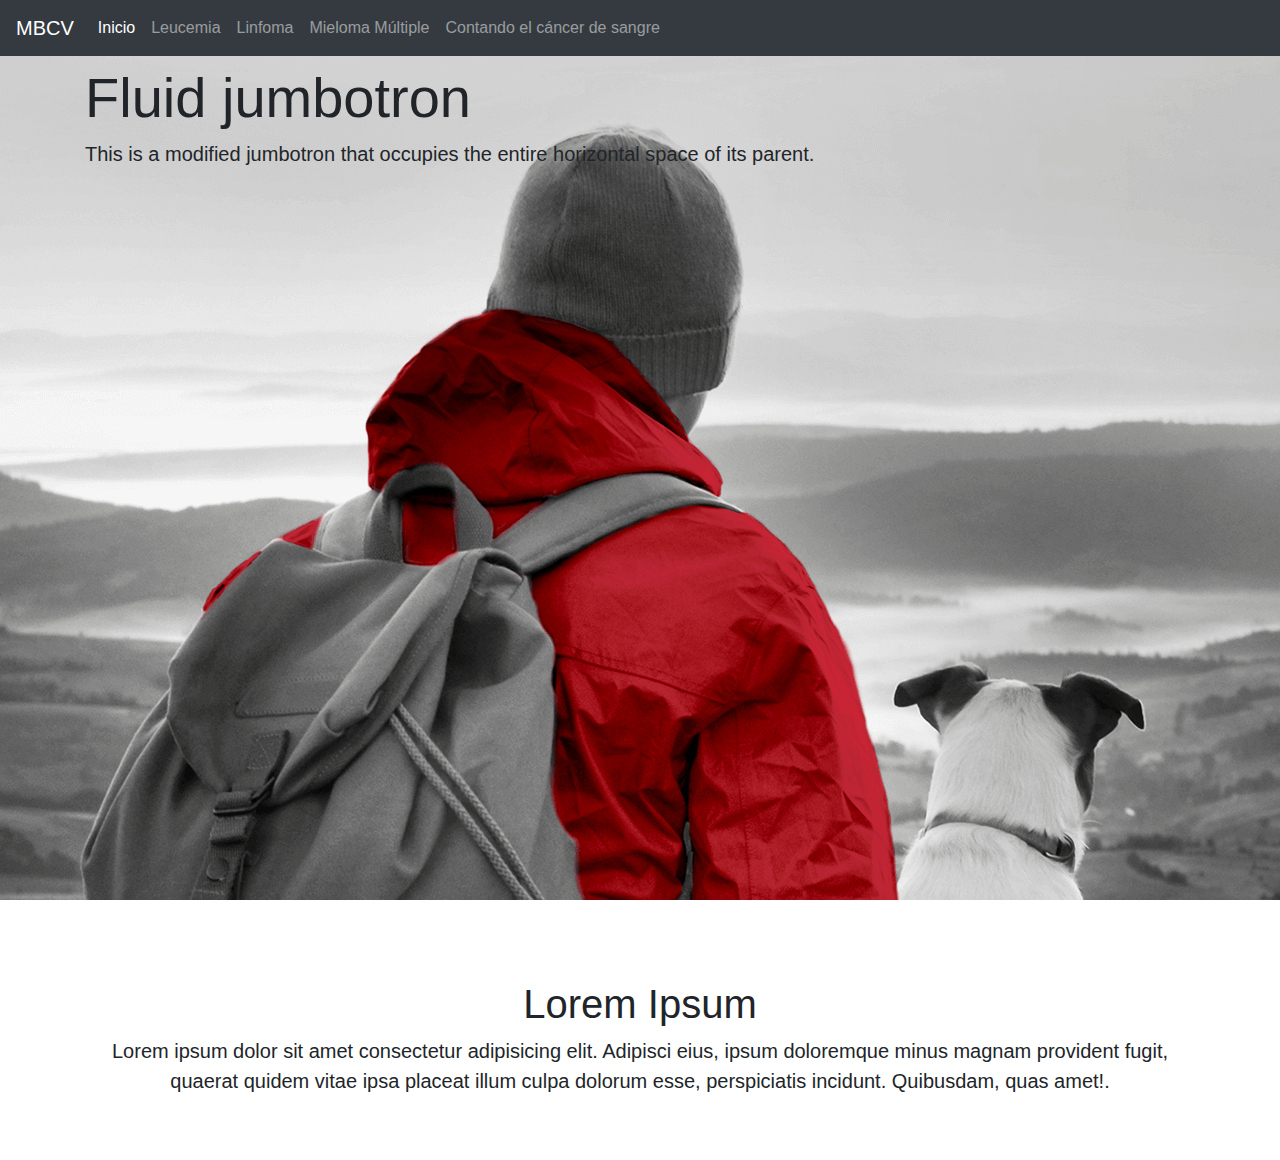
<file: index.html>
<!DOCTYPE html>
<html lang="en">

<head>
    <meta charset="UTF-8">
    <meta http-equiv="X-UA-Compatible" content="IE=edge">
    <meta name="viewport" content="width=device-width, initial-scale=1.0">
    <title>TEST</title>
    <link rel="stylesheet" href="./css/bootstrap.min.css">
    <link rel="stylesheet" href="./css/template.css">
    <script src="./js/custom.js"></script>

</head>

<body>

    <nav class="navbar navbar-expand-md navbar-dark bg-dark fixed-top">
        <a class="navbar-brand" href="/">MBCV</a>
        <button class="navbar-toggler" type="button" data-toggle="collapse" data-target="#navbarsExampleDefault"
            aria-controls="navbarsExampleDefault" aria-expanded="false" aria-label="Toggle navigation">
            <span class="navbar-toggler-icon"></span>
        </button>

        <div class="collapse navbar-collapse" id="navbarsExampleDefault">
            <ul class="navbar-nav mr-auto">
                <li class="nav-item active">
                    <a class="nav-link" href="/">Inicio <span class="sr-only">(current)</span></a>
                </li>
                <li class="nav-item">
                    <a class="nav-link" href="leucemia.html">Leucemia</a>
                </li>
                <li class="nav-item">
                    <a class="nav-link" href="linfoma.html">Linfoma</a>
                </li>
                <li class="nav-item">
                    <a class="nav-link" href="mieloma.html">Mieloma Múltiple</a>
                </li>
                <li class="nav-item">
                    <a class="nav-link" href="contando.html">Contando el cáncer de sangre</a>
                </li>
                <!--li class="nav-item">
                    <a class="nav-link disabled" href="/" tabindex="-1" aria-disabled="true">Disabled</a>
                </li>
                <li class="nav-item dropdown">
                    <a class="nav-link dropdown-toggle" href="/" id="dropdown01" data-toggle="dropdown"
                        aria-haspopup="true" aria-expanded="false">Dropdown</a>
                    <div class="dropdown-menu" aria-labelledby="dropdown01">
                        <a class="dropdown-item" href="/">Action</a>
                        <a class="dropdown-item" href="/">Another action</a>
                        <a class="dropdown-item" href="/">Something else here</a>
                    </div>
                </li-->
            </ul>
        </div>
    </nav>
    <div class="jumbotron jumbotron-fluid hero1">
        <div class="container">
            <h1 class="display-4">Fluid jumbotron</h1>
            <p class="lead">This is a modified jumbotron that occupies the entire horizontal space of its parent.</p>
        </div>
    </div>
    <main role="main" class="container">

        <div class="starter-template">
            <h1>Lorem Ipsum</h1>
            <p class="lead">Lorem ipsum dolor sit amet consectetur adipisicing elit. Adipisci eius, ipsum doloremque minus magnam provident fugit, quaerat quidem vitae ipsa placeat illum culpa dolorum esse, perspiciatis incidunt. Quibusdam, quas amet!.</p>
        </div>

    </main><!-- /.container -->

    <script src="./js/jquery-3.5.1.slim.min.js"
        integrity="sha384-DfXdz2htPH0lsSSs5nCTpuj/zy4C+OGpamoFVy38MVBnE+IbbVYUew+OrCXaRkfj" crossorigin="anonymous">
    </script>
    <script src="./js/bootstrap.bundle.min.js"></script>
    <!-- Start of  Zendesk Widget script -->
    <script id="ze-snippet" src="https://static.zdassets.com/ekr/snippet.js?key=015c16f2-a52c-48b1-9510-e8197ef739d6">
    </script>
    <!-- End of  Zendesk Widget script -->
</body>

</html>
</file>
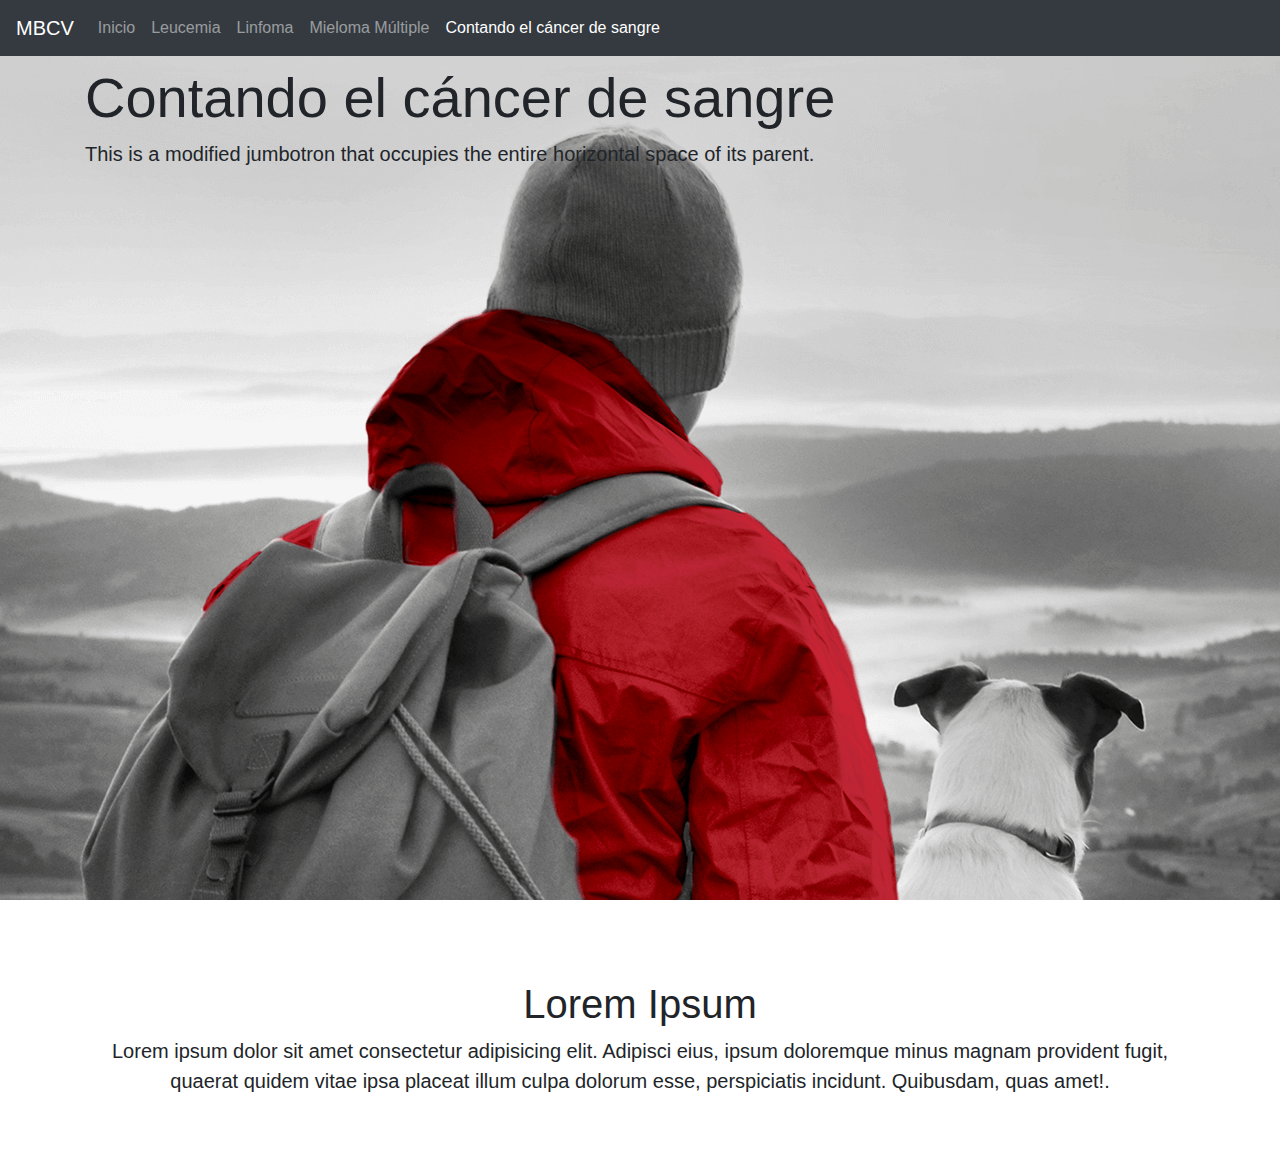
<file: contando.html>
<!DOCTYPE html>
<html lang="en">

<head>
    <meta charset="UTF-8">
    <meta http-equiv="X-UA-Compatible" content="IE=edge">
    <meta name="viewport" content="width=device-width, initial-scale=1.0">
    <title>TEST</title>
    <link rel="stylesheet" href="./css/bootstrap.min.css">
    <link rel="stylesheet" href="./css/template.css">
    <script src="./js/custom.js"></script>

</head>

<body>

    <nav class="navbar navbar-expand-md navbar-dark bg-dark fixed-top">
        <a class="navbar-brand" href="/">MBCV</a>
        <button class="navbar-toggler" type="button" data-toggle="collapse" data-target="#navbarsExampleDefault"
            aria-controls="navbarsExampleDefault" aria-expanded="false" aria-label="Toggle navigation">
            <span class="navbar-toggler-icon"></span>
        </button>

        <div class="collapse navbar-collapse" id="navbarsExampleDefault">
            <ul class="navbar-nav mr-auto">
                <li class="nav-item">
                    <a class="nav-link" href="/">Inicio </a>
                </li>
                <li class="nav-item">
                    <a class="nav-link" href="leucemia.html">Leucemia</a>
                </li>
                <li class="nav-item">
                    <a class="nav-link" href="linfoma.html">Linfoma</a>
                </li>
                <li class="nav-item">
                    <a class="nav-link" href="mieloma.html">Mieloma Múltiple</a>
                </li>
                <li class="nav-item  active">
                    <a class="nav-link" href="contando.html">Contando el cáncer de sangre </a>
                </li>
                <!--li class="nav-item">
                    <a class="nav-link disabled" href="/" tabindex="-1" aria-disabled="true">Disabled</a>
                </li>
                <li class="nav-item dropdown">
                    <a class="nav-link dropdown-toggle" href="/" id="dropdown01" data-toggle="dropdown"
                        aria-haspopup="true" aria-expanded="false">Dropdown</a>
                    <div class="dropdown-menu" aria-labelledby="dropdown01">
                        <a class="dropdown-item" href="/">Action</a>
                        <a class="dropdown-item" href="/">Another action</a>
                        <a class="dropdown-item" href="/">Something else here</a>
                    </div>
                </li-->
            </ul>
        </div>
    </nav>
    <div class="jumbotron jumbotron-fluid hero1">
        <div class="container">
            <h1 class="display-4">Contando el cáncer de sangre</h1>
            <p class="lead">This is a modified jumbotron that occupies the entire horizontal space of its parent.</p>
        </div>
    </div>
    <main role="main" class="container">

        <div class="starter-template">
            <h1>Lorem Ipsum</h1>
            <p class="lead">Lorem ipsum dolor sit amet consectetur adipisicing elit. Adipisci eius, ipsum doloremque minus magnam provident fugit, quaerat quidem vitae ipsa placeat illum culpa dolorum esse, perspiciatis incidunt. Quibusdam, quas amet!.</p>
        </div>

    </main><!-- /.container -->

    <script src="./js/jquery-3.5.1.slim.min.js"
        integrity="sha384-DfXdz2htPH0lsSSs5nCTpuj/zy4C+OGpamoFVy38MVBnE+IbbVYUew+OrCXaRkfj" crossorigin="anonymous">
    </script>
    <script src="./js/bootstrap.bundle.min.js"></script>
    <!-- Start of  Zendesk Widget script -->
    <script id="ze-snippet" src="https://static.zdassets.com/ekr/snippet.js?key=015c16f2-a52c-48b1-9510-e8197ef739d6">
    </script>
    <!-- End of  Zendesk Widget script -->
</body>

</html>
</file>
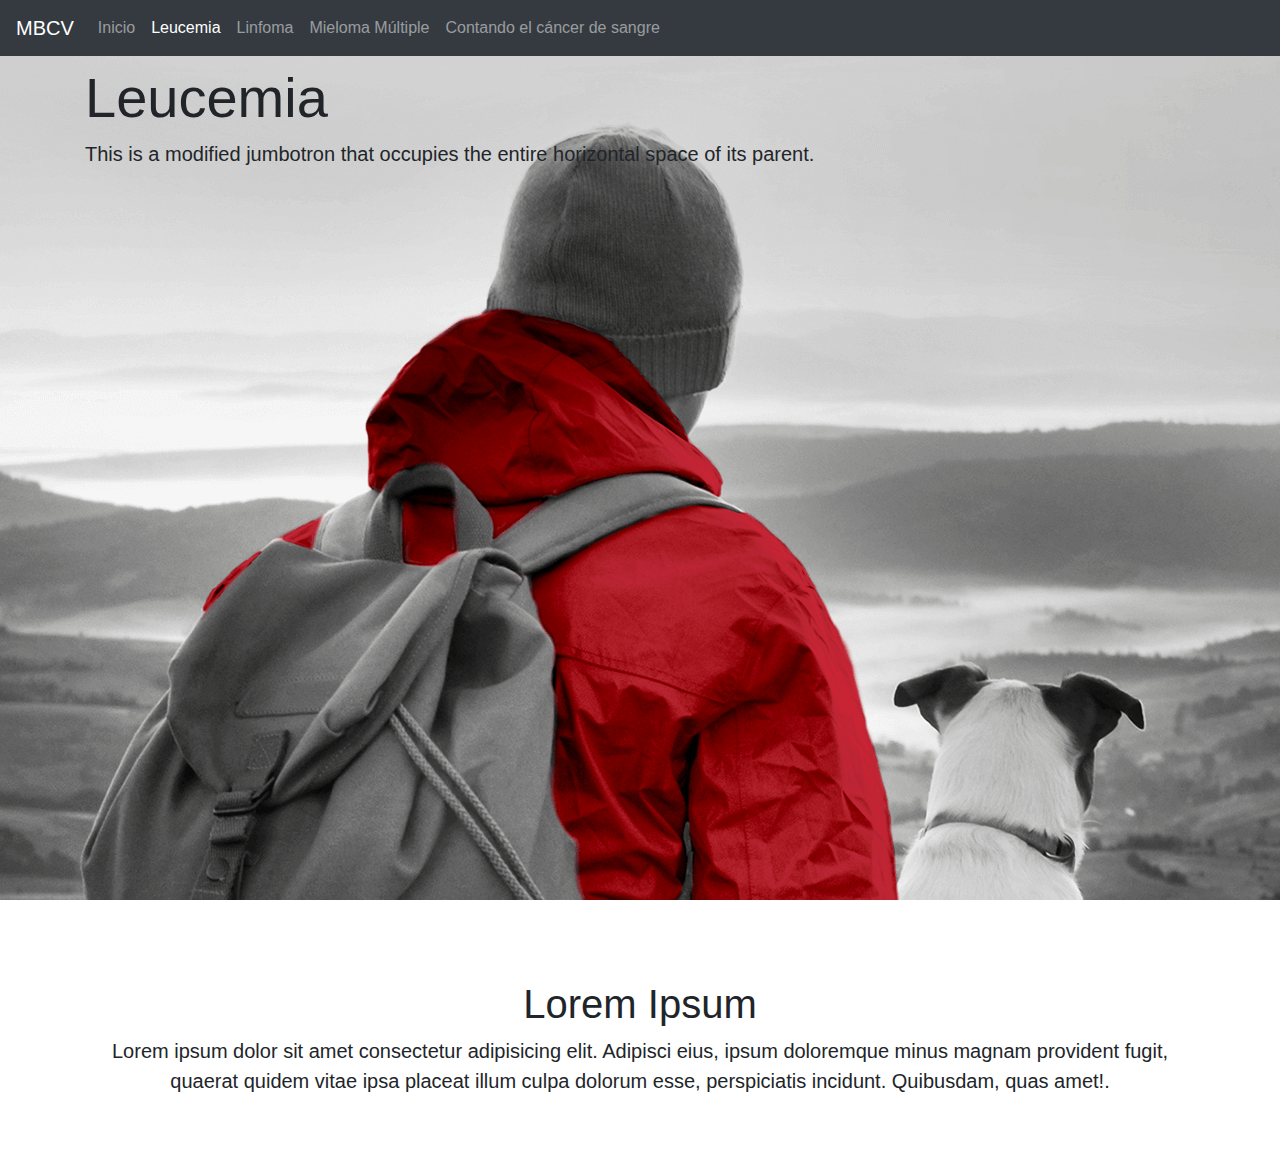
<file: leucemia.html>
<!DOCTYPE html>
<html lang="en">

<head>
    <meta charset="UTF-8">
    <meta http-equiv="X-UA-Compatible" content="IE=edge">
    <meta name="viewport" content="width=device-width, initial-scale=1.0">
    <title>TEST</title>
    <link rel="stylesheet" href="./css/bootstrap.min.css">
    <link rel="stylesheet" href="./css/template.css">
    <script src="./js/custom.js"></script>

</head>

<body>

    <nav class="navbar navbar-expand-md navbar-dark bg-dark fixed-top">
        <a class="navbar-brand" href="/">MBCV</a>
        <button class="navbar-toggler" type="button" data-toggle="collapse" data-target="#navbarsExampleDefault"
            aria-controls="navbarsExampleDefault" aria-expanded="false" aria-label="Toggle navigation">
            <span class="navbar-toggler-icon"></span>
        </button>

        <div class="collapse navbar-collapse" id="navbarsExampleDefault">
            <ul class="navbar-nav mr-auto">
                <li class="nav-item">
                    <a class="nav-link" href="/">Inicio <span class="sr-only">(current)</span></a>
                </li>
                <li class="nav-item  active">
                    <a class="nav-link" href="leucemia.html">Leucemia</a>
                </li>
                <li class="nav-item">
                    <a class="nav-link" href="linfoma.html">Linfoma</a>
                </li>
                <li class="nav-item">
                    <a class="nav-link" href="mieloma.html">Mieloma Múltiple</a>
                </li>
                <li class="nav-item">
                    <a class="nav-link" href="contando.html">Contando el cáncer de sangre</a>
                </li>
                <!--li class="nav-item">
                    <a class="nav-link disabled" href="/" tabindex="-1" aria-disabled="true">Disabled</a>
                </li>
                <li class="nav-item dropdown">
                    <a class="nav-link dropdown-toggle" href="/" id="dropdown01" data-toggle="dropdown"
                        aria-haspopup="true" aria-expanded="false">Dropdown</a>
                    <div class="dropdown-menu" aria-labelledby="dropdown01">
                        <a class="dropdown-item" href="/">Action</a>
                        <a class="dropdown-item" href="/">Another action</a>
                        <a class="dropdown-item" href="/">Something else here</a>
                    </div>
                </li-->
            </ul>
        </div>
    </nav>
    <div class="jumbotron jumbotron-fluid hero1">
        <div class="container">
            <h1 class="display-4">Leucemia</h1>
            <p class="lead">This is a modified jumbotron that occupies the entire horizontal space of its parent.</p>
        </div>
    </div>
    <main role="main" class="container">

        <div class="starter-template">
            <h1>Lorem Ipsum</h1>
            <p class="lead">Lorem ipsum dolor sit amet consectetur adipisicing elit. Adipisci eius, ipsum doloremque minus magnam provident fugit, quaerat quidem vitae ipsa placeat illum culpa dolorum esse, perspiciatis incidunt. Quibusdam, quas amet!.</p>
        </div>

    </main><!-- /.container -->

    <script src="./js/jquery-3.5.1.slim.min.js"
        integrity="sha384-DfXdz2htPH0lsSSs5nCTpuj/zy4C+OGpamoFVy38MVBnE+IbbVYUew+OrCXaRkfj" crossorigin="anonymous">
    </script>
    <script src="./js/bootstrap.bundle.min.js"></script>
    <!-- Start of  Zendesk Widget script -->
    <script id="ze-snippet" src="https://static.zdassets.com/ekr/snippet.js?key=015c16f2-a52c-48b1-9510-e8197ef739d6">
    </script>
    <!-- End of  Zendesk Widget script -->
</body>

</html>
</file>
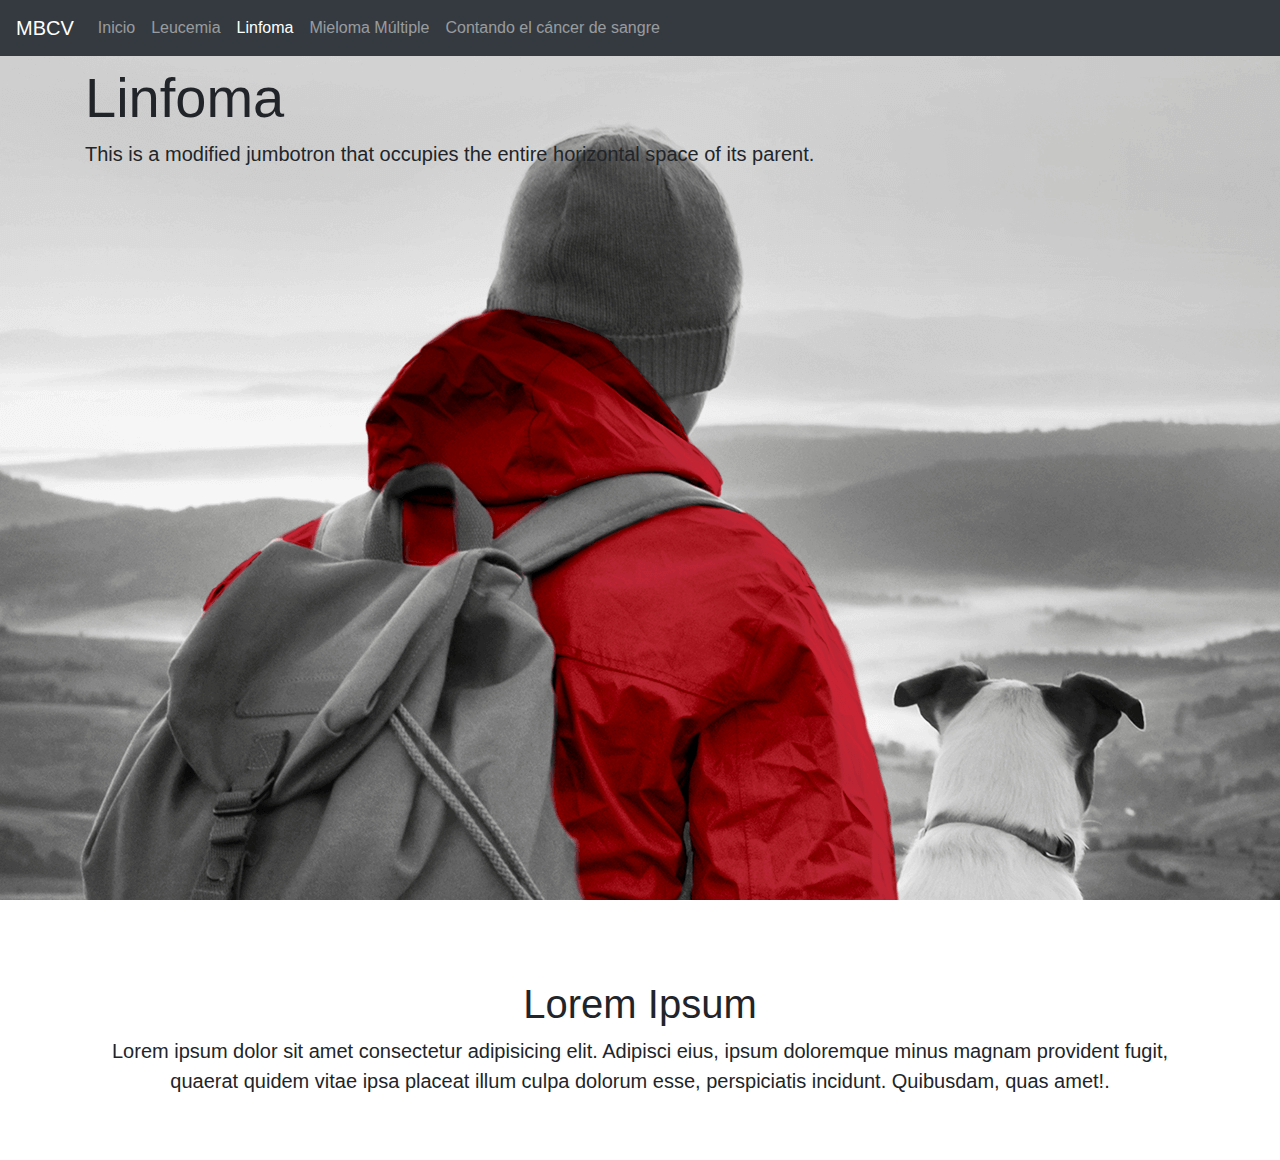
<file: linfoma.html>
<!DOCTYPE html>
<html lang="en">

<head>
    <meta charset="UTF-8">
    <meta http-equiv="X-UA-Compatible" content="IE=edge">
    <meta name="viewport" content="width=device-width, initial-scale=1.0">
    <title>TEST</title>
    <link rel="stylesheet" href="./css/bootstrap.min.css">
    <link rel="stylesheet" href="./css/template.css">
    <script src="./js/custom.js"></script>

</head>

<body>

    <nav class="navbar navbar-expand-md navbar-dark bg-dark fixed-top">
        <a class="navbar-brand" href="/">MBCV</a>
        <button class="navbar-toggler" type="button" data-toggle="collapse" data-target="#navbarsExampleDefault"
            aria-controls="navbarsExampleDefault" aria-expanded="false" aria-label="Toggle navigation">
            <span class="navbar-toggler-icon"></span>
        </button>

        <div class="collapse navbar-collapse" id="navbarsExampleDefault">
            <ul class="navbar-nav mr-auto">
                <li class="nav-item">
                    <a class="nav-link" href="/">Inicio <span class="sr-only">(current)</span></a>
                </li>
                <li class="nav-item">
                    <a class="nav-link" href="leucemia.html">Leucemia</a>
                </li>
                <li class="nav-item  active">
                    <a class="nav-link" href="linfoma.html">Linfoma</a>
                </li>
                <li class="nav-item">
                    <a class="nav-link" href="mieloma.html">Mieloma Múltiple</a>
                </li>
                <li class="nav-item">
                    <a class="nav-link" href="contando.html">Contando el cáncer de sangre</a>
                </li>
                <!--li class="nav-item">
                    <a class="nav-link disabled" href="/" tabindex="-1" aria-disabled="true">Disabled</a>
                </li>
                <li class="nav-item dropdown">
                    <a class="nav-link dropdown-toggle" href="/" id="dropdown01" data-toggle="dropdown"
                        aria-haspopup="true" aria-expanded="false">Dropdown</a>
                    <div class="dropdown-menu" aria-labelledby="dropdown01">
                        <a class="dropdown-item" href="/">Action</a>
                        <a class="dropdown-item" href="/">Another action</a>
                        <a class="dropdown-item" href="/">Something else here</a>
                    </div>
                </li-->
            </ul>
        </div>
    </nav>
    <div class="jumbotron jumbotron-fluid hero1">
        <div class="container">
            <h1 class="display-4">Linfoma</h1>
            <p class="lead">This is a modified jumbotron that occupies the entire horizontal space of its parent.</p>
        </div>
    </div>
    <main role="main" class="container">

        <div class="starter-template">
            <h1>Lorem Ipsum</h1>
            <p class="lead">Lorem ipsum dolor sit amet consectetur adipisicing elit. Adipisci eius, ipsum doloremque minus magnam provident fugit, quaerat quidem vitae ipsa placeat illum culpa dolorum esse, perspiciatis incidunt. Quibusdam, quas amet!.</p>
        </div>

    </main><!-- /.container -->

    <script src="./js/jquery-3.5.1.slim.min.js"
        integrity="sha384-DfXdz2htPH0lsSSs5nCTpuj/zy4C+OGpamoFVy38MVBnE+IbbVYUew+OrCXaRkfj" crossorigin="anonymous">
    </script>
    <script src="./js/bootstrap.bundle.min.js"></script>
    <!-- Start of  Zendesk Widget script -->
    <script id="ze-snippet" src="https://static.zdassets.com/ekr/snippet.js?key=015c16f2-a52c-48b1-9510-e8197ef739d6">
    </script>
    <!-- End of  Zendesk Widget script -->
</body>

</html>
</file>
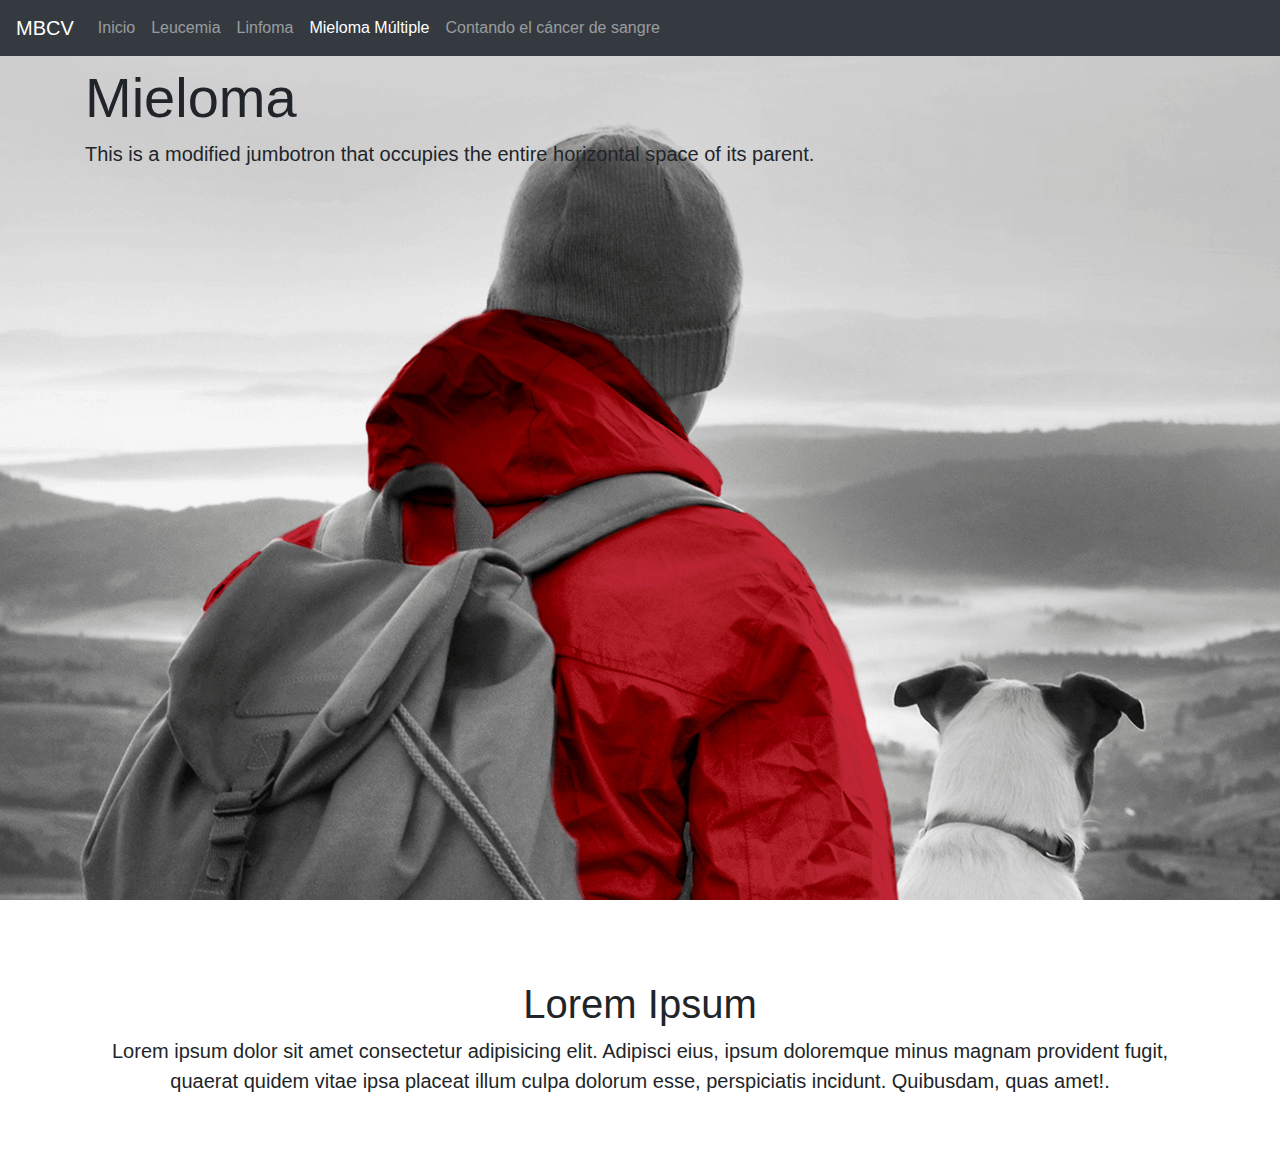
<file: mieloma.html>
<!DOCTYPE html>
<html lang="en">

<head>
    <meta charset="UTF-8">
    <meta http-equiv="X-UA-Compatible" content="IE=edge">
    <meta name="viewport" content="width=device-width, initial-scale=1.0">
    <title>TEST</title>
    <link rel="stylesheet" href="./css/bootstrap.min.css">
    <link rel="stylesheet" href="./css/template.css">
    <script src="./js/custom.js"></script>

</head>

<body>

    <nav class="navbar navbar-expand-md navbar-dark bg-dark fixed-top">
        <a class="navbar-brand" href="/">MBCV</a>
        <button class="navbar-toggler" type="button" data-toggle="collapse" data-target="#navbarsExampleDefault"
            aria-controls="navbarsExampleDefault" aria-expanded="false" aria-label="Toggle navigation">
            <span class="navbar-toggler-icon"></span>
        </button>

        <div class="collapse navbar-collapse" id="navbarsExampleDefault">
            <ul class="navbar-nav mr-auto">
                <li class="nav-item">
                    <a class="nav-link" href="/">Inicio <span class="sr-only">(current)</span></a>
                </li>
                <li class="nav-item">
                    <a class="nav-link" href="leucemia.html">Leucemia</a>
                </li>
                <li class="nav-item">
                    <a class="nav-link" href="linfoma.html">Linfoma</a>
                </li>
                <li class="nav-item  active">
                    <a class="nav-link" href="mieloma.html">Mieloma Múltiple</a>
                </li>
                <li class="nav-item">
                    <a class="nav-link" href="contando.html">Contando el cáncer de sangre</a>
                </li>
                <!--li class="nav-item">
                    <a class="nav-link disabled" href="/" tabindex="-1" aria-disabled="true">Disabled</a>
                </li>
                <li class="nav-item dropdown">
                    <a class="nav-link dropdown-toggle" href="/" id="dropdown01" data-toggle="dropdown"
                        aria-haspopup="true" aria-expanded="false">Dropdown</a>
                    <div class="dropdown-menu" aria-labelledby="dropdown01">
                        <a class="dropdown-item" href="/">Action</a>
                        <a class="dropdown-item" href="/">Another action</a>
                        <a class="dropdown-item" href="/">Something else here</a>
                    </div>
                </li-->
            </ul>
        </div>
    </nav>
    <div class="jumbotron jumbotron-fluid hero1">
        <div class="container">
            <h1 class="display-4">Mieloma</h1>
            <p class="lead">This is a modified jumbotron that occupies the entire horizontal space of its parent.</p>
        </div>
    </div>
    <main role="main" class="container">

        <div class="starter-template">
            <h1>Lorem Ipsum</h1>
            <p class="lead">Lorem ipsum dolor sit amet consectetur adipisicing elit. Adipisci eius, ipsum doloremque minus magnam provident fugit, quaerat quidem vitae ipsa placeat illum culpa dolorum esse, perspiciatis incidunt. Quibusdam, quas amet!.</p>
        </div>

    </main><!-- /.container -->

    <script src="./js/jquery-3.5.1.slim.min.js"
        integrity="sha384-DfXdz2htPH0lsSSs5nCTpuj/zy4C+OGpamoFVy38MVBnE+IbbVYUew+OrCXaRkfj" crossorigin="anonymous">
    </script>
    <script src="./js/bootstrap.bundle.min.js"></script>
    <!-- Start of  Zendesk Widget script -->
    <script id="ze-snippet" src="https://static.zdassets.com/ekr/snippet.js?key=015c16f2-a52c-48b1-9510-e8197ef739d6">
    </script>
    <!-- End of  Zendesk Widget script -->
</body>

</html>
</file>
<file: css/template.css>
body {
  /*padding-top: 5rem;*/
}

/* Hide page by default */
html {
  display: none;
}

.starter-template {
  padding: 3rem 1.5rem;
  text-align: center;
}

.bd-placeholder-img {
  font-size: 1.125rem;
  text-anchor: middle;
  -webkit-user-select: none;
  -moz-user-select: none;
  -ms-user-select: none;
  user-select: none;
}

.hero1{
  background-image: url(../img/header.png);
  height: 100vh;
}
@media (min-width: 768px) {
  .bd-placeholder-img-lg {
    font-size: 3.5rem;
  }
}
</file>
